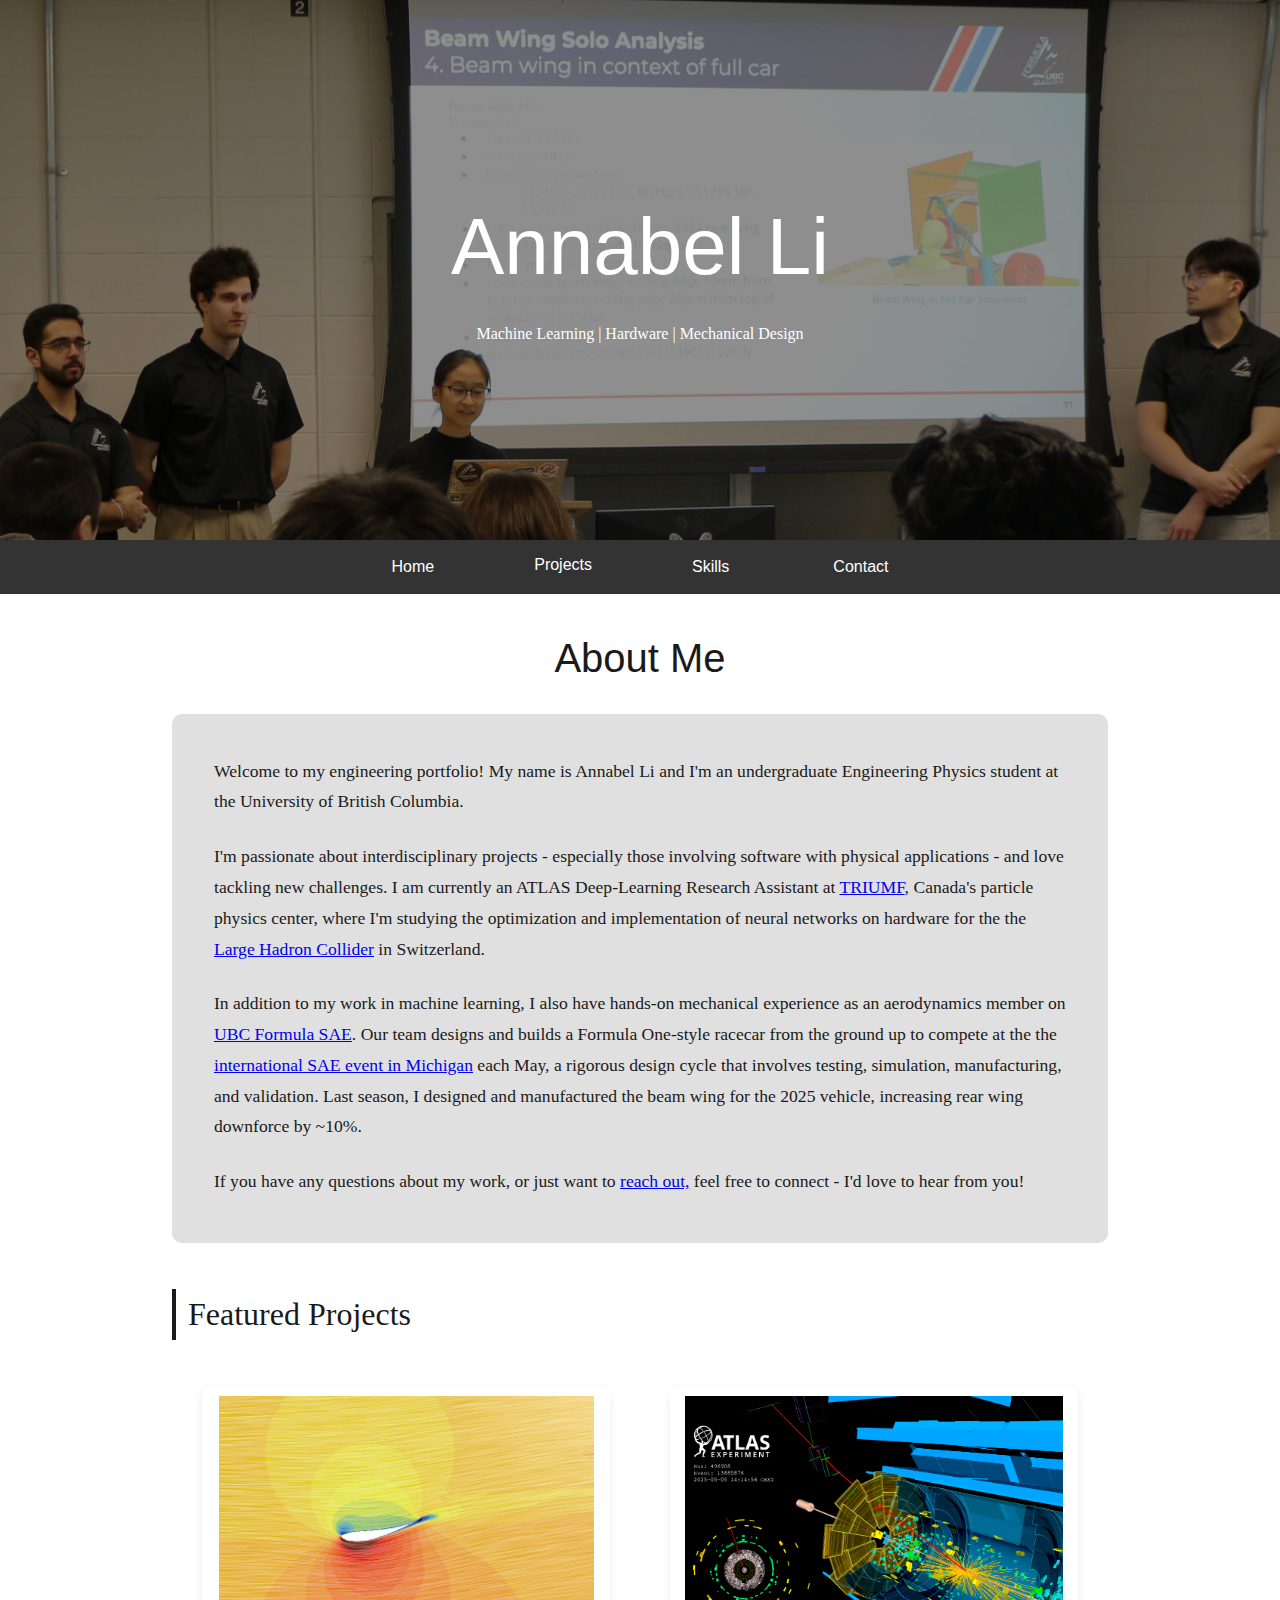
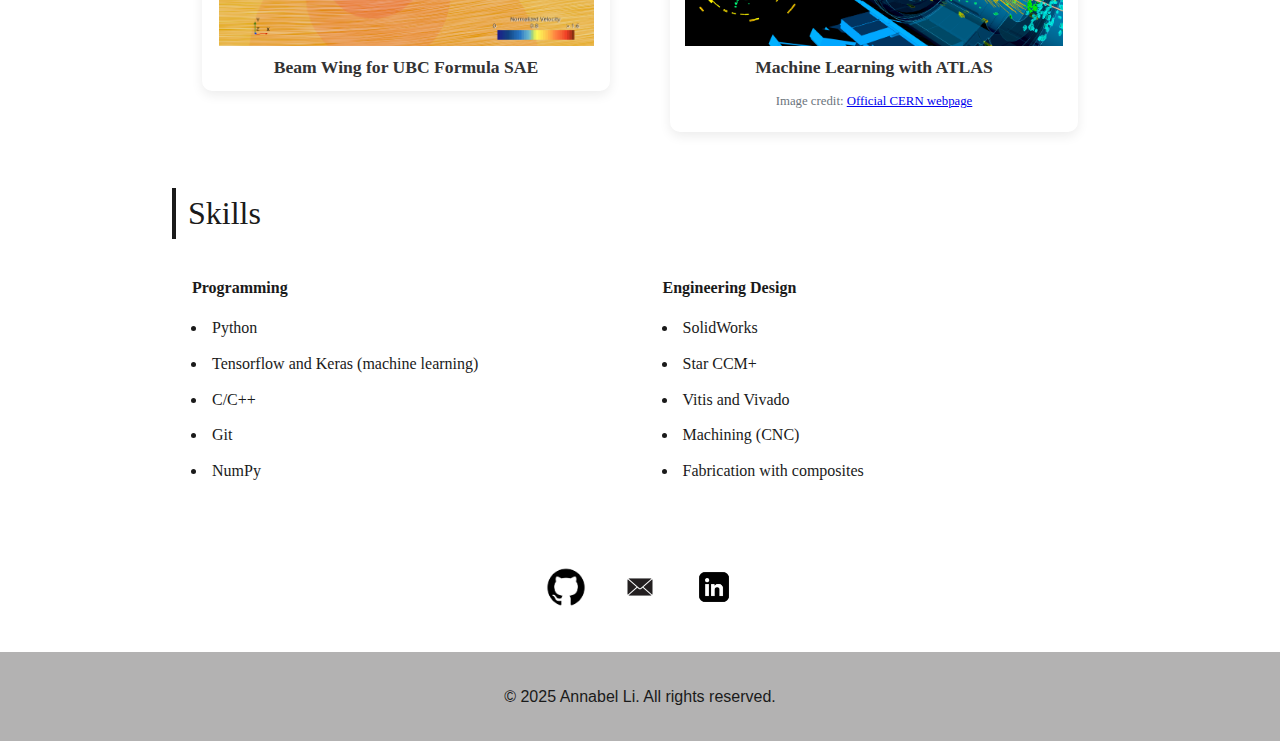
<file: index.html>
<!DOCTYPE html>
<html lang="en">
<head>
  <link rel="stylesheet" href="style.css">
  <meta charset="UTF-8" />
  <meta name="viewport" content="width=device-width, initial-scale=1.0" />
  <title>Engineering Portfolio</title>
</head>
<body>

  <header class="hero", style="background: url('site-images/formula_banner_photo.jpg') center/cover no-repeat;">
  <div class="overlay"></div>
  <div class="hero-content">
    <h1>Annabel Li</h1>
    <p style="margin-left: 30px; margin-right: 30px;"> Machine Learning | Hardware | Mechanical Design</p>
  </div>
</header>

<div class="navbar">
    <a href="#aboutme">Home</a>
    <div class="dropdown">
          <!--<a href="#projects"></a>--> 
          <button class="dropbtn">Projects</button>
          <div class="dropdown-content">
              <a href="beam_wing_page.html">UBC Formula Projects</a>
              <a href="ml_atlas_page.html">Machine Learning with ATLAS</a>
          </div>
    </div>
    <a href="#skills">Skills</a>
    <a href="#contact">Contact</a>
</div>

<main id="aboutme">
<h2 class="about-heading">About Me</h2>
    <div class="about-box">
      <p>
        Welcome to my engineering portfolio! My name is Annabel Li and I'm an undergraduate Engineering Physics student at the University of British Columbia.
      </p>
      <p>
        I'm passionate about interdisciplinary projects - especially those involving software with physical applications - and love tackling new challenges. I am currently an ATLAS Deep-Learning Research Assistant at <a href="https://triumf.ca/">TRIUMF</a>, Canada's particle physics center, where I'm studying the optimization and implementation of neural networks on hardware for the the <a href="https://home.cern/science/accelerators/large-hadron-collider">Large Hadron Collider</a> in Switzerland.
    </p>  
    <p>
        In addition to my work in machine learning, I also have hands-on mechanical experience as an aerodynamics member on <a href="https://www.formulaubc.com/">UBC Formula SAE</a>. Our team designs and builds a Formula One-style racecar from the ground up to compete at the the <a href="https://www.sae.org/attend/student-events/formula-sae-michigan/">international SAE event in Michigan</a> each May, a rigorous design cycle that involves testing, simulation, manufacturing, and validation. Last season, I designed and manufactured the beam wing for the 2025 vehicle, increasing rear wing downforce by ~10%.
    </p>  
    <p>
        If you have any questions about my work, or just want to <a href="#contact">reach out,</a> feel free to connect - I'd love to hear from you! 
    </p> 
    </div>

    <br> 
    <section id="projects">
      <h2 class="section-title">Featured Projects</h2>
      <div class="flex-container">
        <div class="flex-item-left"> 
          <div class="project-preview">
                <a href="beam_wing_page.html">
                  <img src="site-images/beamwingcfd.png" alt="Beam wing CFD used in airfoil selection" style="cursor:pointer;" width="375px" height="250px">
                </a>
              <h3>Beam Wing for UBC Formula SAE</h3>
            </div>
          </div>      
            <div class="flex-item-right"> 
              <div class="project-preview">
              <a href="ml_atlas_page.html">
                <img src="site-images/atlasbeam.png" alt="Image of a particle collision in the ATLAS detector" width="auto" height="250px" style="cursor:pointer;">
              </a>
            <h3>Machine Learning with ATLAS</h3>
              <p class="image-credit">
              Image credit: <a href="https://cds.cern.ch/record/2931344" target="_blank">Official CERN webpage</a>
              </p> 
          </div>
        </div>
    </div>

    </section>
    <br>    
    <section id="skills">
        <div>
          <h2 class="section-title">Skills</h2>
            <div class="flex-container">
              <div class="flex-item-left">
                <ul>
                  <p><strong>Programming</strong><br/></p>
                    <li style = "margin-left: 25px;">Python</li>
                    <li style = "margin-left: 25px;">Tensorflow and Keras (machine learning)</li>
                    <li style = "margin-left: 25px;">C/C++</li>
                    <li style = "margin-left: 25px;">Git</li>
                    <li style = "margin-left: 25px;">NumPy</li>
                </ul>
            </div>
            <div class="flex-item-right", style = "margin-left: 15px;">
            <ul>
              <p><strong>Engineering Design</strong><br/></p>
                <li style="margin-left: 25px;">SolidWorks</li>
                <li style = "margin-left: 25px;">Star CCM+</li>
                <li style = "margin-left: 25px;">Vitis and Vivado</li>
                <li style = "margin-left: 25px;">Machining (CNC)</li>
                <li style = "margin-left: 25px;">Fabrication with composites</li>
            </ul>
        </div>
      </div>
    </section>

    <section id="contact">
      <div class="flex-container", style="align-items: center; gap: 1.5rem; justify-content: center;"> 
        <a href="https://github.com/annabel-li" target="_blank"><img src="site-images/gitlogo.jpeg" alt="GitHub logo", width="50px", height="auto"></a>
        <a href="mailto:li.annabel47@gmail.com" target="_blank"><img src="site-images/emaillogo2.jpeg" alt="Email logo", width="50px", height="auto"></a>
        <a href="http://www.linkedin.com/in/annabel-li-ubc" target="_blank"><img src="site-images/linkedinlogo.jpeg" alt="LinkedIn logo", width="50px", height="auto"></a>
      </div>
      <!-- <h2 class="section-title">Contact</h2>
      <div class="flex-text">
        <p>Email: <a href="mailto:li.annabel47@gmail.com" target="_blank">li.annabel47@gmail.com</a></p>
        <p>LinkedIn: <a href="http://www.linkedin.com/in/annabel-li-ubc" target="_blank">linkedin.com/annabel-li-ubc</a></p>
        <p>GitHub: <a href="https://github.com/annabel-li" target="_blank">github.com/annabel-li</a></p>
      </div> --> 
    </section>
  </main>

  <footer>
    &copy; 2025 Annabel Li. All rights reserved.
  </footer>

  <script>
    // Smooth scrolling
    document.querySelectorAll('a[href^="#"]').forEach(anchor => {
      anchor.addEventListener('click', function (e) {
        e.preventDefault();
        const section = document.querySelector(this.getAttribute('href'));
        if (section) {
          section.scrollIntoView({ behavior: 'smooth' });
        }
      });
    });
    

  </script>
</body>
</html>
</file>
<file: style.css>
* {
    margin: 0;
    padding: 0;
    box-sizing: border-box;
}

html {
  scroll-behavior: smooth;
}

body {
    font-family: 'Helvetica Neue', sans-serif;
    /*background: #f9f9f9;*/ 
    background: white; 
    color: #1a1a1a;
    line-height: 1.6;
    margin: 0;
    padding: 0;
}

header.hero {
position: relative;
height: 60vh;
display: flex;
justify-content: center;
align-items: center;
text-align: center;
color: white;
overflow: hidden;
}

header.hero .overlay { /*yes, there's supposed to be the space.*/
position: absolute;
top: 0;
left: 0;
height: 100%;
width: 100%;
background-color: rgba(0, 0, 0, 0.4); /* Adjust darkness here */
z-index: 1;
}

.hero-content {
position: relative;
z-index: 2;
}


header.hero h1 {
    font-family: "Helvetica Neue", Helvetica, Arial, sans-serif;
    font-weight: 200;   /* Light weight */
    font-size: 5rem;    /* Bigger size */
} 

.navbar {
overflow: visible; 
background-color: #333; /* Dark background color */
font-family: 'Helvetica Neue', sans-serif;
font-weight: 200; /* optional: makes it 'light' */
font-size: 1rem; /* adjust as needed */
display: flex;
justify-content: center;
gap: 4rem;
z-index: 10; 
/*margin: 1.5rem 0;*/ 
}

/* Style the navigation bar links */
.navbar a {
  float: left; /* Make sure that the links stay side-by-side */
  display: block; /* Change the display to block, for responsive reasons (see below) */
  color: white; /* White text color */
  text-align: center; /* Center the text */
  padding: 14px 20px; /* Add some padding */
  text-decoration: none; /* Remove underline */
}

/* Right-aligned link */
.navbar a.right {
  float: right; /* Float a link to the right */
}

/* Change color on hover/mouse-over */
.navbar a:hover {
  background-color: #ddd; /* Grey background color */
  color: black; /* Black text color */
}


.dropbtn {
  background-color: #333;
  color: white;
  padding: 16px;
  font-family: 'Helvetica Neue', sans-serif;
  font-weight: 200; /* optional: makes it 'light' */
  font-size: 1rem;
  border: none;
  cursor: pointer;
}

.dropdown {
  position: relative;
  display: inline-block; 
}

.dropdown-content {
  display: none;
  position: absolute;
  background-color: #f9f9f9;
  min-width: 160px;
  box-shadow: 0px 8px 16px 0px rgba(0,0,0,0.2);
  z-index: 1000;
}

.dropdown-content a {
  color: black;
  padding: 12px 16px;
  text-decoration: none;
  display: block;
}

.dropdown-content a:hover {
    background-color: #f1f1f1; 
    color: black;
}

.dropdown:hover .dropdown-content {
  display: block;
}

.dropdown:hover .dropbtn {
  background-color: #ddd;
  color: black;
}


p {
 font-family: Georgia, serif;
 padding: 10px;    
}

li {
    font-family: Georgia, serif; 
    padding: 5px; 
}

main {
    padding: 2rem;
    max-width: 1000px;
    margin: auto;
    overflow: visible; 
    z-index: 1; 
    background-color: white; 
}

.about-heading {
    font-family: "Helvetica Neue", sans-serif;
    font-weight: 200; /* Light */
    font-size: 2.5rem;
    text-align: center;
    margin-bottom: 1.5rem;
}

.about-box {
    background: #e0e0e0;
    padding: 2rem;
    border-radius: 10px;
    font-family: Georgia, serif;
    font-size: 1.1rem;
    margin-bottom: 20px;
}

.about-box p {
    margin-bottom: 0.25rem;
    line-height: 1.75;
}


.image-credit {
    font-size: 0.8rem;
    color: #6c757d; /* A softer grey */
    margin-top: 0;
    margin-bottom: 0;
}

img.responsive_large {
    width: 700px; 
    height: auto; 
    display: block;
    margin: 0 auto; 
}

img.responsive_small {
  width: 375px; 
  height: auto;
  display: block; 
  margin: 0 auto; 
}

.project-preview {
    background: white;
    border-radius: 10px;
    box-shadow: 0 4px 12px rgba(0,0,0,0.08);
    overflow: hidden;
    text-align: center;
    transition: transform 0.2s;
    cursor: pointer;
    margin: 20px;
    padding: 10px;
}

.project-preview:hover {
    transform: scale(1.03);
}

 .project-preview img {
    object-fit: cover;
}

.project-preview h3 {
    font-size: 1.1rem;
    color: #333;
    font-family: Georgia, serif;
    margin: 0; 
}

div.gallery {
  margin: 5px;
  float: left;
  width: 180px;
}

div.gallery:hover {
  border: 1px solid #777;
}

div.gallery img {
  width: 100%;
  height: auto;
}

div.desc {
  padding: 15px;
  text-align: center;
}

section#experience, section#contact {
    margin-top: 4rem;
}

.section-title {
    font-size: 1.5rem;
    font-weight: 300;
    font-size: 2rem; 
    margin-bottom: 1rem;
    font-family: Georgia, serif;
    border-left: 4px solid #1a1a1a;
    padding-left: 0.75rem;
}

footer {
    text-align: center;
    width: 100%; 
    padding: 2rem;
    font-size: 0.9rem;
    background-color: #b3b2b2;
    font-family: 'Helvetica Neue', sans-serif;
    font-weight: 200; /* optional: makes it 'light' */
    font-size: 1rem; /* adjust as needed */
    display: flex;
    justify-content: center;
    gap: 4rem;
}

.project-entry {
  margin-top: 3rem;
  margin-bottom: 3rem;
  font-family: Georgia, serif;
}

.project-title {
  font-family: 'Helvetica Neue', sans-serif;
  font-weight: 300;
  font-size: 1.8rem;
  margin-bottom: 1rem;
}

.project-subheading {
  font-weight: bold;
  margin-top: 1.5rem;
  margin-bottom: 0.5rem;
}

/*me actually doing stuff*/

.flex-container {
    display: flex;
    flex-direction: row;
    flex-wrap: wrap; 
    justify-content: space-evenly; 
}

.flex-container dt {
    font-family: 'Helvetica Neue', sans-serif; 
    font-weight: 200; 
    font-size: 1.3rem; 
    padding: 8px; 
    margin-top: 10px; 
    margin-bottom: 10px;
    text-align: left; 
}

.flex-container dd {
    font-family: Georgia, serif; 
    font-size: 16px; 
    padding: 8px; 
    margin-bottom: 10px; 
}

.flex-item-left, .flex-item-right {
    flex: 1;
    margin-top: 10px; 
    margin-bottom: 10px; 
    margin-right: 10px; 
    margin-left: 10px; 
    /*padding: 10px;*/
}

div.goals {
  text-align: left; 
  margin-right: 80px; 
  margin-left: 80px; 
}

@media (max-width: 768px) {
  .flex-item-right, .flex-item-left {
    flex: 100%;
  }
  .flex-container {
    flex-direction: column;
  }
  img.responsive_large {
    width: 90%; 
    height: auto; 
  }
  img.responsive_small {
    width: 80%; 
    height: auto; 
  }
  .navbar {
    gap: 1.3rem; 
    font-size: 1rem; 
  }
  .dropbtn {
    text-align: center; 
  }
  div.goals {
    margin-right: 15px; 
    margin-left: 15px; 
  }
}

.flex-text {
    display: flex;
    flex-direction: column;
    flex-wrap: nowrap; 
    justify-content: left; 
    padding: 10px; 
}
</file>
